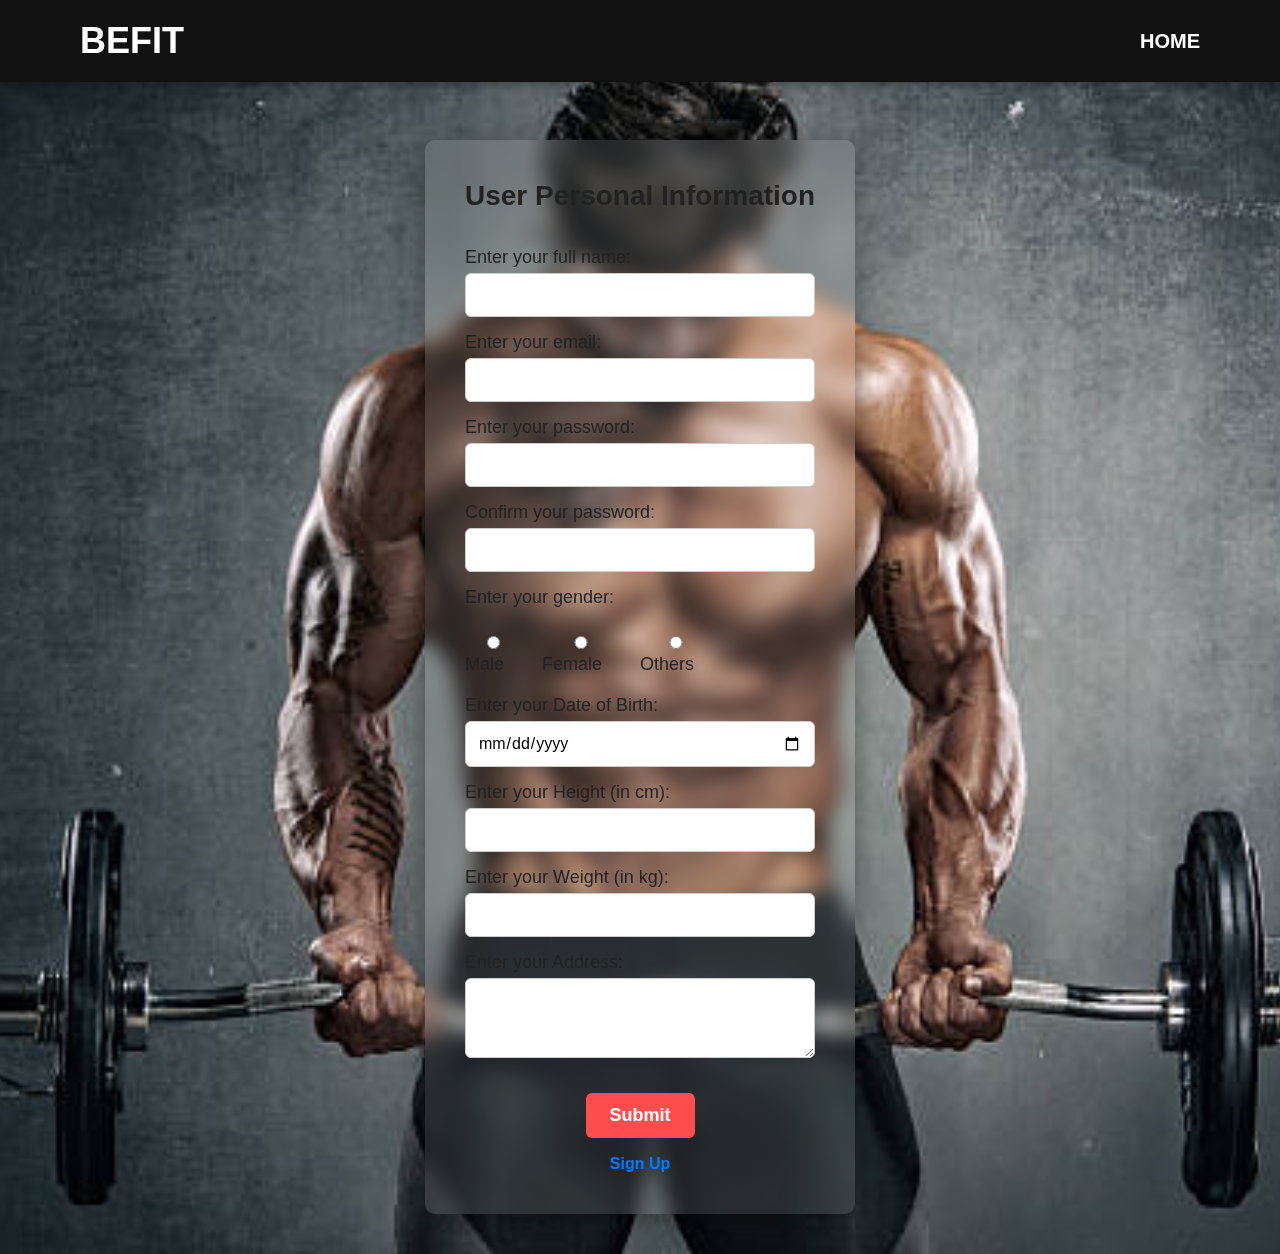
<file: index1.html>
<!DOCTYPE html>
<html lang="en">
<head>
    <meta charset="UTF-8" />
    <meta name="viewport" content="width=device-width, initial-scale=1.0"/>
    <title>Login</title>
    <link rel="stylesheet" href="style1.css">
</head>
<body>

    <!-- Navigation -->
    <nav>
        <div class="logo">
            <h1>BEFIT</h1>
        </div>
        <ul>
            <li>
                <a href="#home" id="homes" onclick="home()"> HOME </a>
            </li>
        </ul>
    </nav>
    <div class="home">
    <!-- Login Form -->
    <form>
        <fieldset>
            <legend>User Personal Information</legend>

            <label for="name">Enter your full name:</label>
            <input type="text" id="name" name="name" required />

            <label for="email">Enter your email:</label>
            <input type="email" id="email" name="email" required />

            <label for="password">Enter your password:</label>
            <input type="password" id="password" name="pass" required />

            <label for="confirmPassword">Confirm your password:</label>
            <input type="password" id="confirmPassword" name="confirmPass" required />

            <label>Enter your gender:</label>
            <div class="gender-group">
                <label for="male"><input type="radio" name="gender" value="male" id="male" required /> Male</label>
                <label for="female"><input type="radio" name="gender" value="female" id="female" /> Female</label>
                <label for="others"><input type="radio" name="gender" value="others" id="others" /> Others</label>
            </div>

            <label for="dob">Enter your Date of Birth:</label>
            <input type="date" id="dob" name="dob" required />

            <label for="height">Enter your Height (in cm):</label>
            <input type="number" id="height" name="height" min="0" required />

            <label for="weight">Enter your Weight (in kg):</label>
            <input type="number" id="weight" name="weight" min="0" required />

            <label for="address">Enter your Address:</label>
            <textarea id="address" name="address" rows="3" required></textarea>

            <div class="login">
                <button type="submit"><b>Submit</b></button>
                <div class="signUp">
                    <a href="index2.html"><b>Sign Up</b></a>
                </div>
            </div>
        </fieldset>
    </form>
    </div>
</body>
</html>
</file>
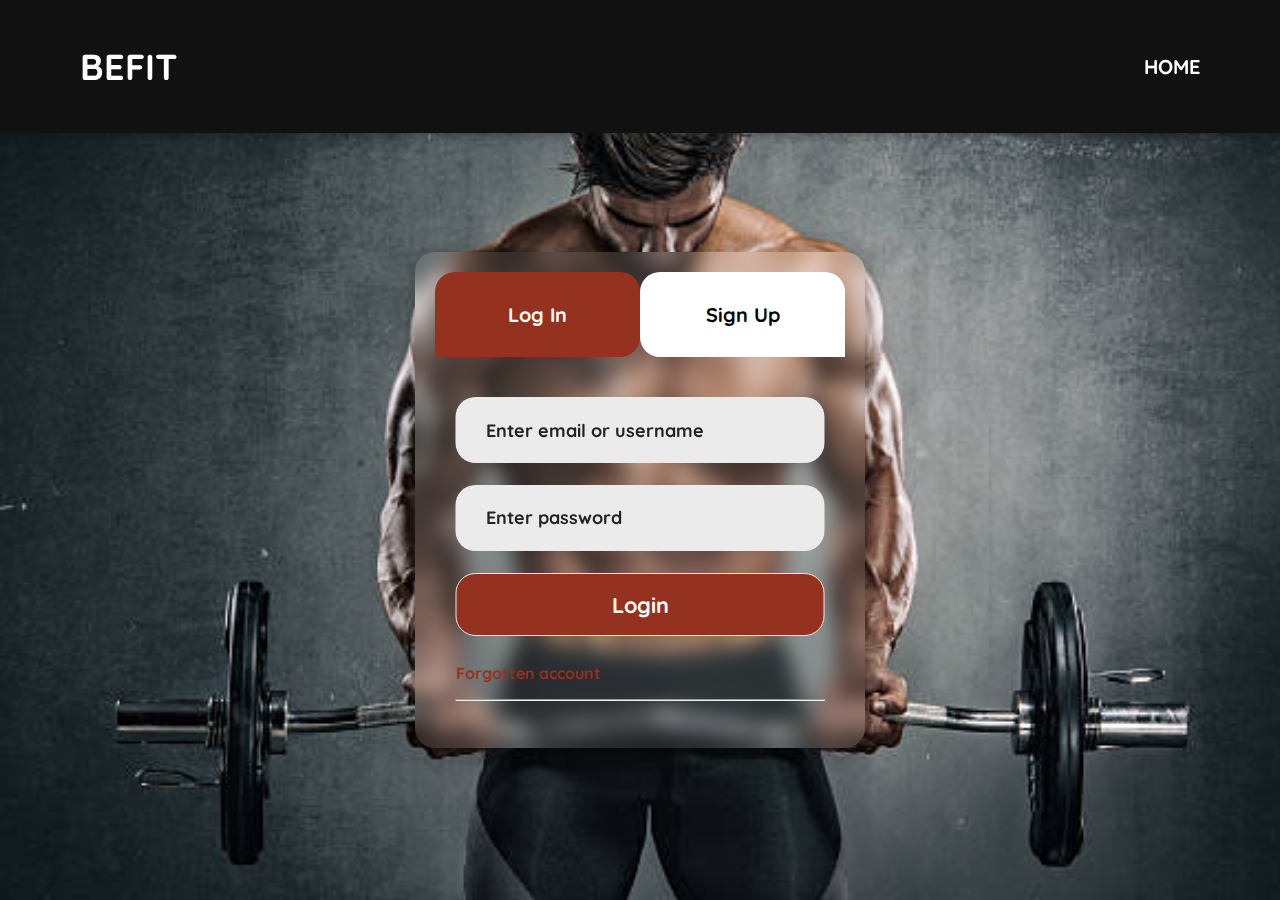
<file: index2.html>
<!DOCTYPE html>
<html lang="en">
<head>
    <meta charset="UTF-8">
    <meta name="viewport" content="width=device-width, initial-scale=1.0">
    <title>Sign up</title>
    <link rel="stylesheet" href="style2.css">
</head>
<body>
    
    <!-- Navigation -->
    <nav>
        <div class="logo">
            <h1>BEFIT</h1>
        </div>
        <ul>
            <li>
                <a href="#home" id="homes" onclick="home()"> HOME </a>
            </li>
        </ul>
    </nav>
    <div class="home">
<div class="form-modal">
    
    <div class="form-toggle">
        <button id="login-toggle" onclick="toggleLogin()">log in</button>
        <button id="signup-toggle" onclick="toggleSignup()">sign up</button>
    </div>

    <div id="login-form">
        <form>
            <input type="text" placeholder="Enter email or username" id="email"/>
            <input type="password" placeholder="Enter password" id="password"/>
            
            <button type="button" class="btn login" onclick="login()">login</button>
            
            <p><a href="javascript:void(0)">Forgotten account</a></p>
            <hr/>

        </form>
    </div>

    <div id="signup-form">
        <form>
            <input type="email" placeholder="Enter your email" id="email"/>
            <input type="text" placeholder="Choose username" id="name"/>
            <input type="password" placeholder="Create password" id="password"/>
            
            <button type="button" class="btn signup" onclick="signup()">create account</button>
            
            <p>Clicking <strong>create account</strong> means that you are agree to our <a href="javascript:void(0)">terms of services</a>.</p>
            <hr/>
           
        </form>
    </div>

</div>
    </div>
<script src="Gym2.js"></script>
</body>
</html>
</file>
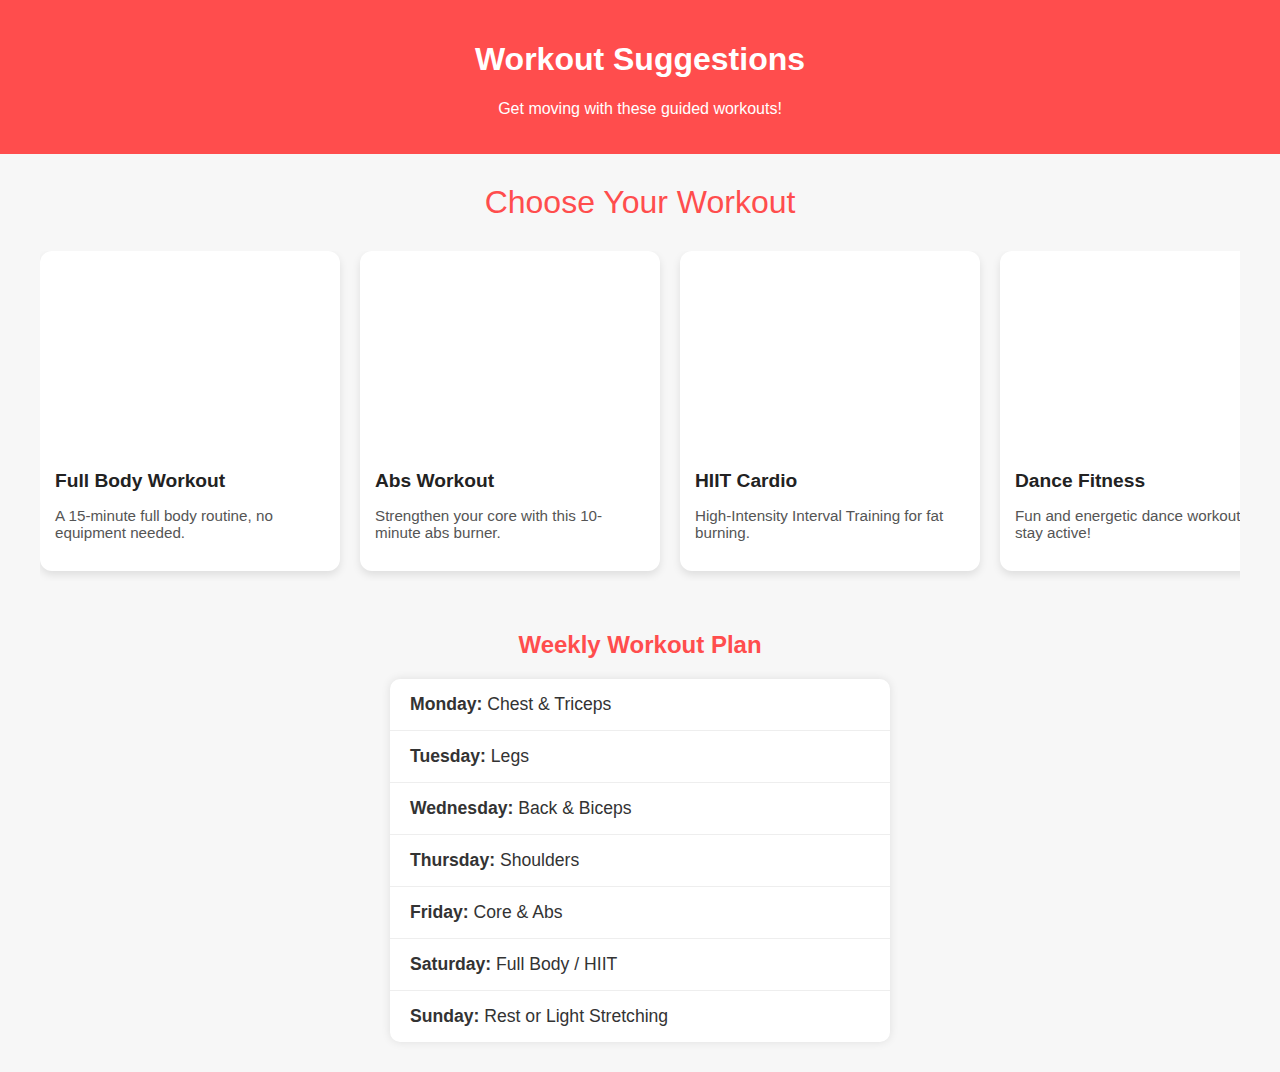
<file: test.html>
<!DOCTYPE html>
<html lang="en">
<head>
  <meta charset="UTF-8" />
  <meta name="viewport" content="width=device-width, initial-scale=1.0"/>
  <title>Workout Suggestions</title>
  <style>
    body {
      margin: 0;
      font-family: 'Segoe UI', sans-serif;
      background-color: #f7f7f7;
      color: #333;
    }

    header {
      background-color: #ff4d4d;
      padding: 20px;
      text-align: center;
      color: white;
    }

    .container {
      max-width: 1200px;
      margin: auto;
      padding: 30px 20px;
    }

    .section-title {
      text-align: center;
      margin-bottom: 30px;
      font-size: 2em;
      color: #ff4d4d;
    }

    .workout-grid {
      display: flex;
      flex-wrap: nowrap;
      overflow-x: auto;
      gap: 20px;
      padding-bottom: 10px;
    }

    .workout-card {
      flex: 0 0 300px;
      background-color: white;
      border-radius: 12px;
      box-shadow: 0 4px 8px rgba(0,0,0,0.1);
      overflow: hidden;
      transition: transform 0.2s;
    }

    .workout-card:hover {
      transform: translateY(-5px);
    }

    .workout-card iframe {
      width: 100%;
      height: 200px;
      border: none;
    }

    .workout-card .info {
      padding: 15px;
    }

    .workout-card .info h3 {
      margin: 0 0 10px;
      font-size: 1.2em;
      color: #222;
    }

    .workout-card .info p {
      font-size: 0.95em;
      color: #555;
    }

    .weekly-plan {
      margin-top: 50px;
    }

    .weekly-plan h2 {
      text-align: center;
      color: #ff4d4d;
      margin-bottom: 20px;
    }

    .weekly-plan ul {
      list-style-type: none;
      padding: 0;
      max-width: 500px;
      margin: auto;
      background: #fff;
      border-radius: 10px;
      box-shadow: 0 0 10px rgba(0,0,0,0.1);
    }

    .weekly-plan li {
      padding: 15px 20px;
      border-bottom: 1px solid #eee;
      font-size: 1.1em;
    }

    .weekly-plan li:last-child {
      border-bottom: none;
    }
  </style>
</head>
<body>
  <header>
    <h1>Workout Suggestions</h1>
    <p>Get moving with these guided workouts!</p>
  </header>

  <div class="container">
    <div class="section-title">Choose Your Workout</div>
    <div class="workout-grid">

      <div class="workout-card">
        <iframe src="https://www.youtube.com/embed/1919eTCoESo" allowfullscreen></iframe>
        <div class="info">
          <h3>Full Body Workout</h3>
          <p>A 15-minute full body routine, no equipment needed.</p>
        </div>
      </div>

      <div class="workout-card">
        <iframe src="https://www.youtube.com/embed/j6C6W_1tqMY" allowfullscreen></iframe>
        <div class="info">
          <h3>Abs Workout</h3>
          <p>Strengthen your core with this 10-minute abs burner.</p>
        </div>
      </div>

      <div class="workout-card">
        <iframe src="https://www.youtube.com/embed/ml6cT4AZdqI" allowfullscreen></iframe>
        <div class="info">
          <h3>HIIT Cardio</h3>
          <p>High-Intensity Interval Training for fat burning.</p>
        </div>
      </div>

      <div class="workout-card">
        <iframe src="https://www.youtube.com/embed/fLexgOxsZu0" allowfullscreen></iframe>
        <div class="info">
          <h3>Dance Fitness</h3>
          <p>Fun and energetic dance workout to stay active!</p>
        </div>
      </div>

    </div>

    <div class="weekly-plan">
      <h2>Weekly Workout Plan</h2>
      <ul>
        <li><strong>Monday:</strong> Chest & Triceps</li>
        <li><strong>Tuesday:</strong> Legs</li>
        <li><strong>Wednesday:</strong> Back & Biceps</li>
        <li><strong>Thursday:</strong> Shoulders</li>
        <li><strong>Friday:</strong> Core & Abs</li>
        <li><strong>Saturday:</strong> Full Body / HIIT</li>
        <li><strong>Sunday:</strong> Rest or Light Stretching</li>
      </ul>
    </div>

  </div>
</body>
</html>
</file>
<file: style1.css>
* {
    margin: 0;
    padding: 0;
    box-sizing: border-box;
    scroll-behavior: smooth;
    font-family: Arial, sans-serif;
}

body {
    background: #f2f2f2;
    color: #222;
    font-size: 18px;
    max-width: 1440px;
    margin: 0 auto;
    /* Remove this: */
    /* padding-top: 120px; */
}


.home {
    background-image: url('image/men.jpg');
    background-size: cover;
    background-position: center;
    background-repeat: no-repeat;
    min-height: 100vh;
    position: relative;
    display: flex;
    align-items: center;
    justify-content: center;
    padding: 40px 20px;
    padding-top: 140px; /* Add this to push content below nav */
}



/* Navigation */
nav {
    position: fixed;
    top: 0;
    width: 100%;
    max-width: 1440px;
    background: #111;
    color: #fff;
    display: flex;
    justify-content: space-between;
    align-items: center;
    padding: 20px 80px;
    z-index: 1000;
    box-shadow: 0 2px 10px rgba(0, 0, 0, 0.3);

}

.logo h1 {
    font-size: 36px;
    color: #fff;
}

nav ul {
    list-style: none;
    display: flex;
    align-items: center;
    gap: 40px;
}

nav ul li {
    display: flex;
    gap: 40px;
}

nav ul li a {
    display: flex;
    align-items: center;
    color: white;
    text-decoration: none;
    font-weight: bold;
    transition: color 0.3s;
    font-size: 20px;
}

nav ul li a:hover {
    color: #ff4d4d;
}




form {
    background: rgba(255, 255, 255, 0.1); /* semi-transparent white */
    box-shadow: 0 8px 30px rgba(0, 0, 0, 0.4);
    backdrop-filter: blur(10px); /* blur background behind form */
    -webkit-backdrop-filter: blur(10px); /* for Safari */
    padding: 40px;
    max-width: 600px;
    margin: auto;
    border-radius: 10px;
    
}

fieldset {
    border: none;
}

legend {
    font-size: 28px;
    font-weight: bold;
    margin-bottom: 20px;
}

label {
    display: block;
    margin: 15px 0 5px;
}

input,
textarea {
    width: 100%;
    padding: 12px;
    font-size: 16px;
    border: 1px solid #ccc;
    border-radius: 6px;
}

.gender-group {
    display: flex;
    gap: 20px;
    margin: 10px 0;
}

.login {
    margin-top: 30px;
    text-align: center;
}

.login button {
    padding: 12px 24px;
    background: #ff4d4d;
    border: none;
    color: white;
    border-radius: 6px;
    font-size: 18px;
    cursor: pointer;
}

.login button:hover {
    background-color:#ff1a1a;
}

.signUp {
    margin-top: 15px;
}

.signUp a {
    text-decoration: none;
    font-size: 16px;
    color: #007BFF;
}

.signUp a:hover {
    text-decoration: underline;
}
</file>
<file: style2.css>
@import url('https://fonts.googleapis.com/css?family=Montserrat|Quicksand');

*{
    font-family: 'quicksand',Arial, Helvetica, sans-serif;
    box-sizing: border-box;
}
body {
    background: #f2f2f2;
    color: #222;
    font-size: 18px;
    max-width: 1440px;
    margin: 0 auto;
    /* Remove this: */
    /* padding-top: 120px; */
}
.home {
    background-image: url('image/men.jpg');
    background-size: cover;
    background-position: center;
    background-repeat: no-repeat;
    min-height: 100vh;
    position: relative;
    display: flex;
    align-items: center;
    justify-content: center;
    padding: 40px 20px;
    padding-top: 140px; /* Add this to push content below nav */
}

nav {
            position: fixed;
            top: 0;
            width: 100%;
            max-width: 1440px;
            background: #111;
            color: #fff;
            display: flex;
            justify-content: space-between;
            align-items: center;
            padding: 20px 80px;
            z-index: 1000;
            box-shadow: 0 2px 10px rgba(0, 0, 0, 0.3);
        }

        .logo h1 {
            font-size: 36px;
            color: #fff;
        }

        nav ul {
            list-style: none;
            display: flex;
            align-items: center;
            gap: 40px;
        }

        nav ul li {
            display: flex;
            gap: 40px;
        }

        nav ul li a {
            display: flex;
            align-items: center;
            color: white;
            text-decoration: none;
            font-weight: bold;
            transition: color 0.3s;
            font-size: 20px;
        }

        nav ul li a:hover {
            color: #ff4d4d;
        }

        nav button {
            padding: 10px 20px;
            background: #ff4d4d;
            border: none;
            color: white;
            font-weight: bold;
            border-radius: 6px;
            cursor: pointer;
            font-size: 18px;
            transition: background 0.3s;
        }

        nav button:hover {
            background-color: #ff1a1a;
        }




.form-modal {
    position: relative;
    width: 450px;
    margin: auto;
    background: rgba(255, 255, 255, 0.1); /* semi-transparent white */
    border-radius: 20px;
    box-shadow: 0 8px 30px rgba(0, 0, 0, 0.4);
    backdrop-filter: blur(10px); /* blur background behind form */
    -webkit-backdrop-filter: blur(10px); /* for Safari */
    padding: 20px;
    z-index: 2;
}


.form-modal button{
    cursor: pointer;
    position: relative;
    text-transform: capitalize;
    font-size:1em;
    z-index: 2;
    outline: none;
    background:#fff;
    transition:0.2s;
}

.form-modal .btn{
    border-radius: 20px;
    border:none;
    font-weight: bold;
    font-size:1.2em;
    padding:0.8em 1em 0.8em 1em!important;
    transition:0.5s;
    border:1px solid #ebebeb;
    margin-bottom:0.5em;
    margin-top:0.5em;
}

.form-modal .login , .form-modal .signup{
    background:#95311f;
    color:#fff;
}

.form-modal .login:hover , .form-modal .signup:hover{
    background:#222;
}

.form-toggle{
    position: relative;
    width:100%;
    height:auto;
}

.form-toggle button{
    width:50%;
    float:left;
    padding:1.5em;
    margin-bottom:1.5em;
    border:none;
    transition: 0.2s;
    font-size:1.1em;
    font-weight: bold;
    border-top-right-radius: 20px;
    border-top-left-radius: 20px;
}

.form-toggle button:nth-child(1){
    border-bottom-right-radius: 20px;
}

.form-toggle button:nth-child(2){
    border-bottom-left-radius: 20px;
}

#login-toggle{
    background:#95311f;
    color:#ffff;
}

.form-modal form{
    position: relative;
    width:90%;
    height:auto;
    left:50%;
    transform:translateX(-50%);  
}

#login-form , #signup-form{
    position:relative;
    width:100%;
    height:auto;
    padding-bottom:1em;
}

#signup-form{
    display: none;
}


#login-form button , #signup-form button{
    width:100%;
    margin-top:0.5em;
    padding:0.6em;
}

.form-modal input{
    position: relative;
    width:100%;
    font-size:1em;
    padding:1.2em 1.7em 1.2em 1.7em;
    margin-top:0.6em;
    margin-bottom:0.6em;
    border-radius: 20px;
    border:none;
    background:#ebebeb;
    outline:none;
    font-weight: bold;
    transition:0.4s;
}

.form-modal input:focus , .form-modal input:active{
    transform:scaleX(1.02);
}

.form-modal input::-webkit-input-placeholder{
    color:#222;
}


.form-modal p{
    font-size:16px;
    font-weight: bold;
}

.form-modal p a{
    color:#95311f;
    text-decoration: none;
    transition:0.2s;
}

.form-modal p a:hover{
    color:#222;
}


.form-modal i {
    position: absolute;
    left:10%;
    top:50%;
    transform:translateX(-10%) translateY(-50%); 
}

.fa-google{
    color:#dd4b39;
}

.fa-linkedin{
    color:#3b5998;
}

.fa-windows{
    color:#0072c6;
}

.-box-sd-effect:hover{
    box-shadow: 0 4px 8px hsla(210,2%,84%,.2);
}

@media only screen and (max-width:500px){
    .form-modal{
        width:100%;
    }
}

@media only screen and (max-width:400px){
    i{
        display: none!important;
    }
}
</file>
